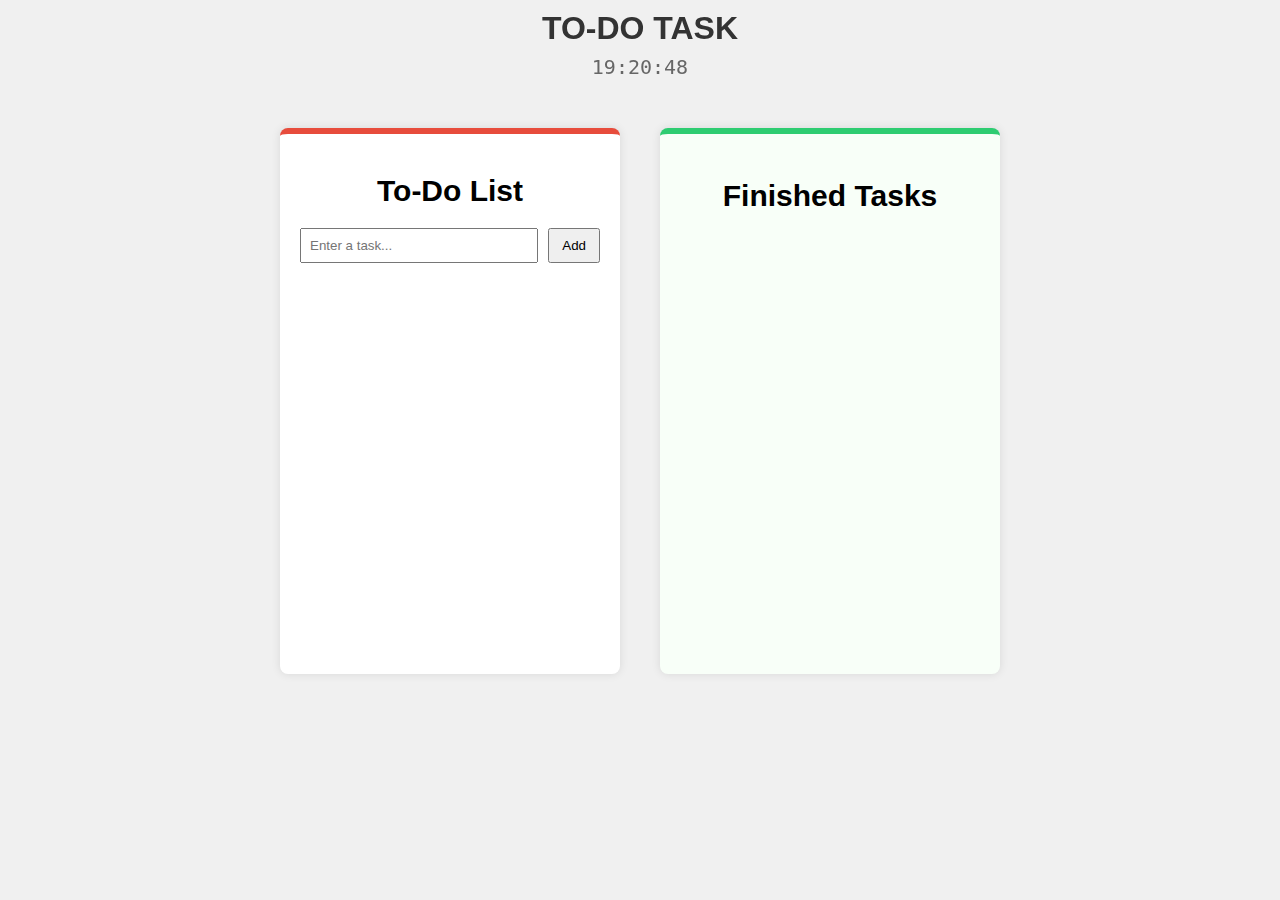
<file: index.html>
<!DOCTYPE html>
<html lang="en">

<head>
    <meta charset="UTF-8">
    <title>To-Do List with Date & Time</title>
    <link rel="stylesheet" href="style.css">
</head>

<body>
    <div class="header">
        <h1>TO-DO TASK</h1>
        <div id="clock"></div>
    </div>

    <div class="app-wrapper">
        <div class="main-container">
            <div class="todo-container">
                <h1>To-Do List</h1>
                <div class="input-section">
                    <input type="text" id="taskInput" placeholder="Enter a task..."
                        onkeypress="handleKeyPress(event)" />
                    <button onclick="addTask()">Add</button>
                </div>
                <ul id="taskList"></ul>
            </div>

            <div class="finished-container">
                <h2>Finished Tasks</h2>
                <ul id="finishedList"></ul>
            </div>
        </div>
        

        <script src="script.js"></script>
</body>


</html>
</file>
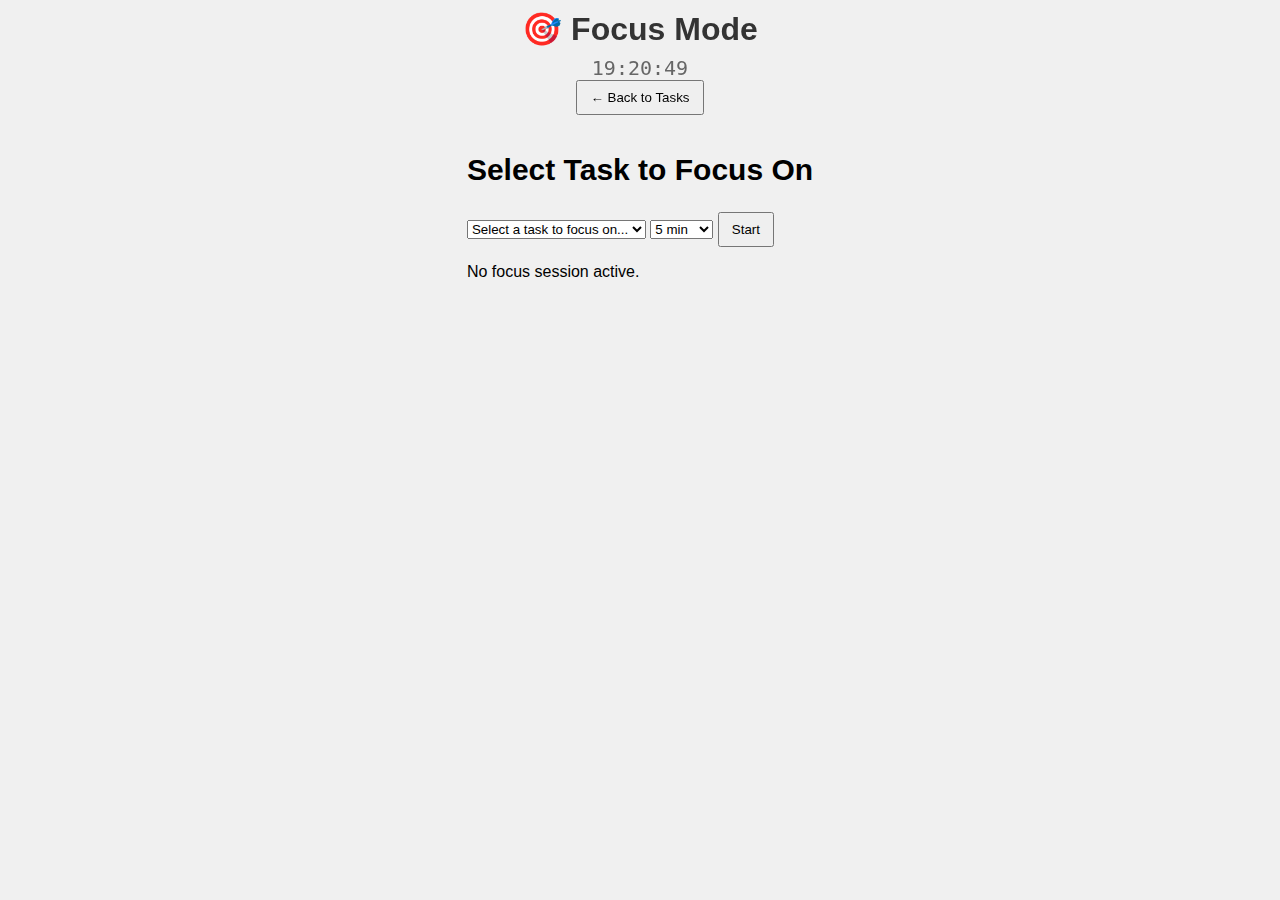
<file: focus.html>
<!DOCTYPE html>
<html lang="en">
<head>
  <meta charset="UTF-8">
  <title>Focus Mode</title>
  <link rel="stylesheet" href="style.css">
</head>
<body>
  <div class="header">
    <h1>🎯 Focus Mode</h1>
    <div class="header-controls">
      <div id="clock"></div>
      <button class="back-btn" onclick="window.location.href='index.html'">← Back to Tasks</button>
    </div>
  </div>

  <div class="focus-wrapper">
    <div class="focus-container">
      <h2>Select Task to Focus On</h2>

      <div class="focus-setup">
        <select id="focusTaskSelect">
          <option value="">Loading tasks...</option>
        </select>

        <select id="focusTimeSelect">
          <option value="5">5 min</option>
          <option value="10">10 min</option>
          <option value="15">15 min</option>
          <option value="20">20 min</option>
          <option value="25">25 min</option>
          <option value="30">30 min</option>
        </select>

        <button onclick="startFocus()">Start</button>
      </div>

      <div id="focusStatus">
        <p>No focus session active.</p>
      </div>
    </div>
  </div>

  <script src="focus.js"></script>
</body>
</html>
</file>
<file: style.css>
body {
    font-family: Arial, sans-serif;
    background: #f0f0f0;
    padding: 30px;
    display: flex;
    justify-content: center;
    padding-top: 120px; 
}

.header {
    position: fixed;
    top: 10px;
    width: 100%;
    text-align: center;
    z-index: 999;
    margin-bottom: 100px;
}

.header h1 {
    font-size: 32px;
    color: #333;
    margin: 0;
}

#clock {
    font-size: 20px;body {
    font-family: Arial, sans-serif;
    background: #f0f0f0;
    padding: 30px;
    display: flex;
    justify-content: center;
    /* Add padding top to make space for fixed header */
    padding-top: 120px; /* increased to clear fixed header */
}

/* Fixed header at top */
.header {
    position: fixed;
    top: 10px;
    width: 100%;
    text-align: center;
    z-index: 999;
    /* Remove margin-bottom, since padding-top on body handles spacing */
    /* margin-bottom: 100px; */
}

.header h1 {
    font-size: 32px;
    color: #333;
    margin: 0;
}

#clock {
    font-size: 20px;
    color: #666;
    font-family: monospace;
    margin-top: 8px;
}

.main-container {
    display: flex;
    gap: 40px;
    justify-content: center;
}

/* New wrapper for todo-container with light red background */
.todo-wrapper {
    background-color: #ffe6e6; /* light red/pink */
    padding: 10px;
    border-radius: 10px;
    width: 320px; /* slightly wider to include padding */
    height: 520px; /* slightly taller for padding */
    box-sizing: border-box;
    box-shadow: 0 0 8px rgba(231, 76, 60, 0.3);
}



/* Adjust todo-container to fit inside wrapper */
.todo-wrapper .todo-container {
    background: white;
    padding: 20px;
    width: 100%;
    height: 100%;
    border-radius: 8px;
    box-shadow: none;
    overflow-y: auto;
    border-top: 6px solid #e74c3c;
}

/* Keep finished-container as is, but match height */
.finished-container {
    background-color: #f8fff8;
    padding: 20px;
    width: 300px;
    height: 520px;
    border-radius: 8px;
    border-top: 6px solid #2ecc71;
    overflow-y: auto;
    box-sizing: border-box;
}

.todo-container::-webkit-scrollbar,
.finished-container::-webkit-scrollbar {
    width: 6px;
}

.todo-container::-webkit-scrollbar-thumb {
    background-color: #e74c3c;
    border-radius: 3px;
}

.finished-container::-webkit-scrollbar-thumb {
    background-color: #2ecc71;
    border-radius: 3px;
}

h1,
h2 {
    text-align: center;
    font-size: 30px;
    font-family: 'Segoe UI', Tahoma, Geneva, Verdana, sans-serif;
}

.input-section {
    display: flex;
    gap: 10px;
    margin-bottom: 20px;
}

#taskInput {
    flex: 1;
    padding: 8px;
}

button {
  padding: 8px 16px;
  background-color: #3498db;
  color: white;
  border: none;
  border-radius: 6px;
  font-weight: bold;
  transition: background-color 0.3s ease;
}

button:hover {
  background-color: #2980b9;
}


ul {
    list-style-type: none;
    padding: 0;
}

li {
    margin-bottom: 10px;
    padding: 10px;
    border-radius: 4px;
    display: flex;
    flex-direction: column;
    background-color: #fdd;
}

li .top-row {
    display: flex;
    justify-content: space-between;
    align-items: center;
}

li.completed {
    background-color: #d4f4d2;
}

    color: #666;
    font-family: monospace;
    margin-top: 8px;
}


.main-container {
    display: flex;
    gap: 40px;
}


.todo-container,
.finished-container {
    background: white;
    padding: 20px;
    width: 300px;
    height: 500px;
    /* Fixed height */
    overflow-y: auto;
    /* Scroll when overflow */
    border-radius: 8px;
    box-shadow: 0 0 10px rgba(0, 0, 0, 0.1);
}

/* Differentiate container types visually */
.todo-container {
    border-top: 6px solid #e74c3c;
    /* red */
}

.finished-container {
    border-top: 6px solid #2ecc71;
    /* green */
    background-color: #f8fff8;
}

.todo-container::-webkit-scrollbar,
.finished-container::-webkit-scrollbar {
    width: 6px;
}

.todo-container::-webkit-scrollbar-thumb {
    background-color: #e74c3c;
    border-radius: 3px;
}

.finished-container::-webkit-scrollbar-thumb {
    background-color: #2ecc71;
    border-radius: 3px;
}


h1,
h2 {
    text-align: center;
    font-size: 30px;
    font-family: 'Segoe UI', Tahoma, Geneva, Verdana, sans-serif;
}

.input-section {
    display: flex;
    gap: 10px;
    margin-bottom: 20px;
}

#taskInput {
    flex: 1;
    padding: 8px;
}

button {
    padding: 8px 12px;
    cursor: pointer;
}

ul {
    list-style-type: none;
    padding: 0;
}

li {
    margin-bottom: 10px;
    padding: 10px;
    border-radius: 4px;
    display: flex;
    flex-direction: column;
    background-color: #fdd;
}

li .top-row {
    display: flex;
    justify-content: space-between;
    align-items: center;
}

li.completed {
    background-color: #d4f4d2;
}
</file>
